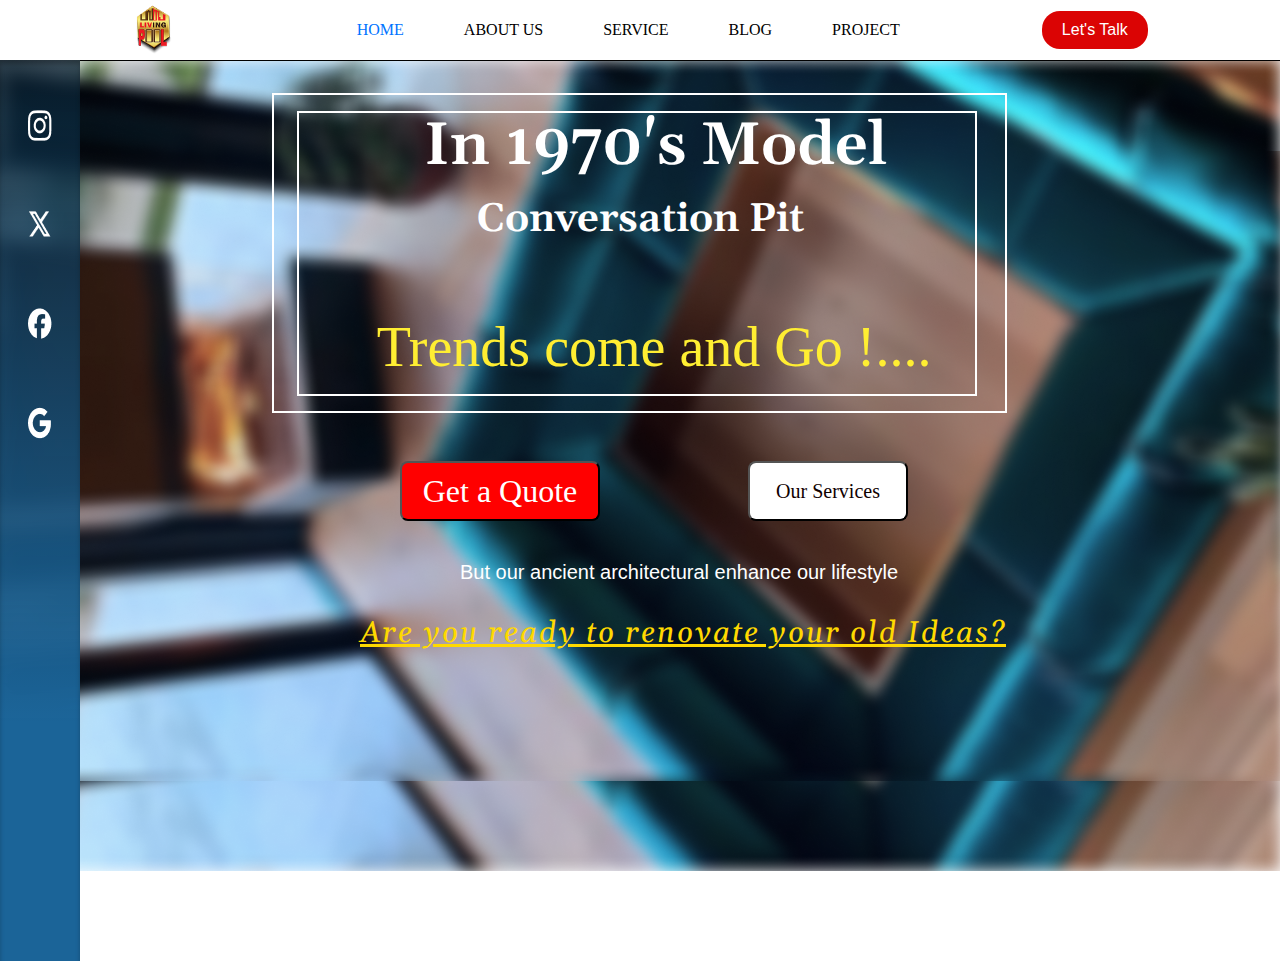
<file: home/index.html>
<!DOCTYPE html>
<html lang="en">

<head>
    <meta charset="UTF-8">
    <meta name="viewport" content="width=device-width, initial-scale=1.0">
    <title>Living Pool</title>
    <link rel="stylesheet" href="index.css">
</head>

<body>
    <header>
        <div class="nav-bar">
            <img src="logo.png" alt="Logo" class="logo">
            <nav>
                <ul>
                    <li><a href="index.html" class="active">HOME</a></li>
                    <li><a href="D:\PROJECT\LP CODE\NAV BAR\about\about.html">ABOUT US</a></li>
                    <li><a href=" D:\PROJECT\LP CODE\NAV BAR\service\service.html">SERVICE</a></li>
                    <li><a href="D:\PROJECT\LP CODE\NAV BAR\blog\blog.html">BLOG</a></li>
                    <li><a href="D:\PROJECT\LP CODE\NAV BAR\project\prooject.html">PROJECT</a></li>
                </ul>
            </nav>
            <button class="talk-btn">Let's Talk</button>
        </div>
    </header>




    <section class="hero">
        <div class="bg"><img src="BG img.png" alt=""></div>
        <div class="sidebar">
            <div class="social-icons">
                <a href="#" class="icon"><img src="Social Icons-1.png" alt="Facebook"></a>
                <a href="#" class="icon"><img src="Social Icons-2.png" alt="Twitter"></a>
                <a href="#" class="icon"><img src="Social Icons-3.png" alt="Instagram"></a>
                <a href="#" class="icon"><img src="Social Icons.png" alt="LinkedIn"></a>
            </div>
        </div>

<div class="border">
    <div class="rectangle-1"></div>
    <div class="rectangle-2"></div>
</div>
       
        <h1 class="title">In 1970's Model</h1>
        <h2 class="subtitle">Conversation Pit</h2>
        <div class="trends-text">Trends come and Go !....</div>
       
        
        
        <button class="quote-btn">Get a Quote</button>
        <button class="services-btn">Our Services</button>
       
        <p class="ancient-text">But our ancient architectural enhance our lifestyle</p>
        <a href="#" class="renovate-link">Are you ready to renovate your old Ideas?</a>
    </section>

</body>

</html>
</file>
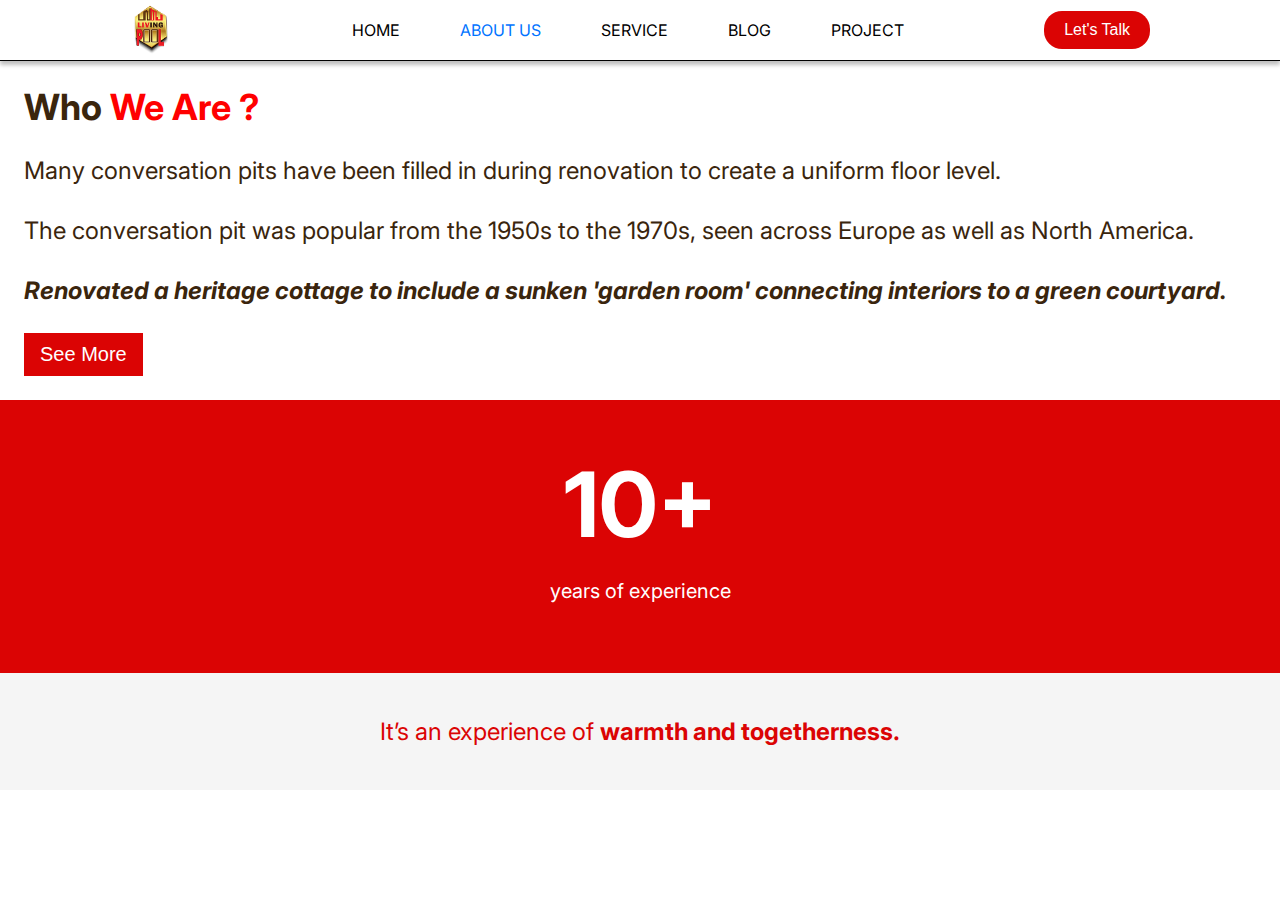
<file: about/about.html>
<!DOCTYPE html>
<html lang="en">
<head>
    <meta charset="UTF-8">
    <meta name="viewport" content="width=device-width, initial-scale=1.0">
    <title>living Pool</title>
    <link href="https://fonts.googleapis.com/css2?family=Inter:wght@400;500;700&family=Inika:wght@400;700&family=Inder&family=JejuMyeongjo&display=swap" rel="stylesheet">
    <link rel="stylesheet" href="about.css">
</head>
<body>
    <header>
        <div class="nav-bar">
            <img src="logo.png" alt="Logo" class="logo">
            <nav>
                <ul>
                    <li><a href="D:\PROJECT\LP CODE\NAV BAR\home\index.html">HOME</a></li>
                    <li><a href="about.html" class="active">ABOUT US</a></li>
                    <li><a href="D:\PROJECT\LP CODE\NAV BAR\service\service.html">SERVICE</a></li>
                    <li><a href="D:\PROJECT\LP CODE\NAV BAR\blog\blog.html">BLOG</a></li>
                    <li><a href="D:\PROJECT\LP CODE\NAV BAR\project\prooject.html">PROJECT</a></li>
                </ul>
            </nav>
            <button class="talk-btn">Let's Talk</button>
        </div>
    </header>
    <main>
        <section class="about">
            <h1 class="fade-in" >Who <span style="color: red;">We Are ?</span></h1>
            <p class="slide-in">Many conversation pits have been filled in during renovation to create a uniform floor level.</p>
            <p class="slide-in">The conversation pit was popular from the 1950s to the 1970s, seen across Europe as well as North America.</p>
            <p class="italic slide-in">Renovated a heritage cottage to include a sunken 'garden room' connecting interiors to a green courtyard.</p>
            <button class="see-more btn-animate">See More</button>
        </section>
        <section class="experience fade-in">
            <div class="triangle"></div>
            <div class="experience-content">
                <h2>10+</h2>
                <p>years of experience</p>
            </div>
        </section>
    </main>
    <footer>
        <p class="fade-in">It’s an experience of <strong>warmth and togetherness.</strong></p>
    </footer>
</body>
</html>
</file>
<file: home/index.css>
@import url('https://fonts.googleapis.com/css2?family=Gelasio:ital,wght@0,400..700;1,400..700&display=swap');


body {

    margin: 0;
    padding: 0;
    background: #FFFFFF;
}

/* Navbar */
.nav-bar {
    display: flex;
    justify-content: space-evenly;
    align-items: center;
    padding: 2px 10px;
    border-bottom: 1px solid #000;
    box-shadow: 0px 4px 4px rgba(0, 0, 0, 0.25);
    background: white;
}

.nav-bar .logo {
    height: 56px;
}

.nav-bar ul {
    list-style: none;
    display: flex;
    gap: 20px;
}

.nav-bar ul li a {
    padding: 2px 20px;
    text-decoration: none;
    font-size: 16px;
    color: #000;
    transition: color 0.3s ease-in-out;
}

.nav-bar ul li a.active {
    color: #0073FF;
}

.nav-bar ul li a:hover {
    color: #DB0404;
}

.talk-btn {
    background: #DB0404;
    color: white;
    padding: 10px 20px;
    border-radius: 18px;
    border: none;
    font-size: 16px;
    cursor: pointer;
    transition: transform 0.3s ease-in-out, background 0.3s ease-in-out;
}

.talk-btn:hover {
    transform: scale(1.1);
    background: #0bd9ba;
}

/* content section */

.bg {

    background-image: url('BG img.png');
    /* Replace with your image URL */
    background-size: fit;
    /* Ensures it covers the entire viewport */
    background-position: center;
    /* Centers the image */
    background-repeat: no-repeat;
    /* Prevents repeating */
    height: 100vh;
    /* Full height of the viewport */
    width: 100vw;
    /* Full width of the viewport */
    margin: 0;
    /* Removes default margins */
}

/* Sidebar */
.sidebar {
    position: fixed;
    /* Stays fixed on the left */
    left: 0px;
    top: 60px;
    width: 80px;
    /* Sidebar width */
    height: 100vh;
    /* Full height */
    background: linear-gradient(180deg, rgba(9, 33, 50, 0.7) 0%, #1B6498 69.71%);
    box-shadow: inset 0px 4px 4px rgba(0, 0, 0, 0.25);
    backdrop-filter: blur(8px);
    display: flex;
    flex-direction: column;
    align-items: center;
    padding-top: 50px;
}

/* Social Icons */

.social-icons {
    display: flex;
    flex-direction: column;
    gap: 64px;
}


.hero {
    font-family: "Roboto", sans-serif;
    position: relative;
    width: 1280px;
    height: 720px;
    background: #FFFFFF;
    text-align: center;
    

}



.title {
    position: absolute;
    width: 479px;
    height: 52px;
    left: calc(50% - 479px/2 + 15.5px);
    top: 20px;
    font-family: 'Gelasio', serif;
    font-weight: 600;
    font-size: 60px;
    line-height: 52px;
    color: #FFFFFF;
}

.subtitle {
    position: absolute;
    width: 328px;
    /* height: 52px; */
    left: calc(50% - 328px/2);
    top: 100px;
    font-family: 'Gelasio', serif;
    font-weight: 600;
    font-size: 40px;
    line-height: 52px;
    color: #FFFFFF;
}

.trends-text {
    position: absolute;
    width: 602px;
    height: 135.15px;
    left: calc(50% - 602px/2 + 14px);
    top: 250px;
    font-family: 'Inika', serif;
    font-weight: 400;
    font-size: 56px;
    line-height: 73px;
    color: #FFEE32;
}

.border {
    position: absolute;
    width: 735px;
    height: 320px;
    left: calc(50% - 735px/2 - 0.5px);
    top: calc(35% - 320px/2 - 30px);

}

.rectangle-1 {

    box-sizing: border-box;

    position: absolute;
    width: 735px;
    height: 320px;
    left: calc(50% - 735px/2 - 0.5px);
    top: calc(50% - 320px/2 - 30px);

    border: 2px solid #FFFFFF;
}

.rectangle-2 {
    box-sizing: border-box;

    position: absolute;
    width: 680px;
    height: 285px;
    left: calc(50% - 680px/2 - 3px);
    top: calc(50% - 285px/2 - 29.5px);

    border: 2px solid #FFFFFF;

}

.quote-btn,
.services-btn {

    position: absolute;
    width: 551px;
    height: 63px;
    left: calc(50% - 551px/2 - 0.5px);
    top: 400px;
    border-radius: 8px;
  
}

.quote-btn {
    font-size: 20px;
    background: #FF0000;
    padding: 8px 16px;
    color: #FFF;
    left: 400px;
    font-family: 'Roboto';
    font-style: normal;
    font-weight: 400;
    font-size: 32px;
    line-height: 38px;

    width: 200px;
    height: 60px;
    animation: pulse 1.5s infinite;
}

@keyframes pulse {
    0% {
        transform: scale(1);
    }

    50% {
        transform: scale(1.1);
    }

    100% {
        transform: scale(1);
    }
}

.quote-btn:hover {
    background: #11db91;
    transform: scale(1.2);
    /* Slightly enlarges the button */
}

.services-btn {
    font-family: 'Roboto';
    font-style: normal;
    font-size: 20px;
    background: #FFF;
    color: #100000;
    left: 748px;
    /* top: 373px; */
    padding: 16px 24px;
    width: 160px;
    height: 60px;
}

.services-btn:hover {
    box-shadow: 0 0 24px rgba(0, 123, 255, 7);
}



.ancient-text {
    font-size: 20px;
    color: #FFF;
    text-align: center;
    position: absolute;
    left: 460px;
    top: 480px;
}
.renovate-link{
    font-size: 16px;
    color: rgb(255, 217, 0);
    font-family: 'Gelasio';
    font-style: italic;
    font-weight: 400;
    font-size: 30px;
    line-height: 64px;
    letter-spacing: 2px;
    text-align: center;
    position: absolute;
    left: 360px;
    top: 540px;
}
</file>
<file: about/about.css>
/* General Styles */
body {
    font-family: 'Inter', sans-serif;
    margin: 0;
    padding: 0;
    background: #FFFFFF;
}

/* Navbar */
.nav-bar {
    display: flex;
    justify-content:space-evenly;
    align-items: center;
    padding: 2px 10px;
    border-bottom: 1px solid #000;
    box-shadow: 0px 4px 4px rgba(0, 0, 0, 0.25);
    background: white;
}

.nav-bar .logo {
    height: 56px;
}

.nav-bar ul {
    list-style: none;
    display: flex;
    gap: 20px;
}

.nav-bar ul li a {
    padding: 2px 20px;
    text-decoration: none;
    font-size: 16px;
    color: #000;
    transition: color 0.3s ease-in-out;
}

.nav-bar ul li a.active {
    color: #0073FF;
}

.nav-bar ul li a:hover {
    color: #DB0404;
}

.talk-btn {
    background: #DB0404;
    color: white;
    padding: 10px 20px;
    border-radius: 18px;
    border: none;
    font-size: 16px;
    cursor: pointer;
    transition: transform 0.3s ease-in-out, background 0.3s ease-in-out;
}

.talk-btn:hover {
    transform: scale(1.1);
    background: #0bd9ba;
}

/* About Section */
.about {
    padding:24px;
}

.about h1 {
    margin: auto;
    font-size: 36px;
    color: #3A250D;
}

.about p {
    font-size: 24px;
    color: #3A250D;
    line-height: 1.5;
}

.about .italic {
    font-style: italic;
    font-weight: bold;
}

.see-more {
    background: #DB0404;
    color: white;
    padding: 10px 16px;
    border: none;
    font-size: 20px;
    cursor: pointer;
    transition: transform 0.3s ease-in-out, background 0.3s ease-in-out;
}

.see-more:hover {
    transform: scale(1.1);
    background: #B00303;
}

/* Experience Section */
.experience {
    text-align: center;
    background: #DB0404;
    color: white;
    padding: 50px 20px;
    position: relative;
}

.experience h2 {
    font-size: 90px;
    margin: 0;
    animation: bounce 1.5s infinite;
}

.experience p {
    font-size: 20px;
}

/* Footer */
footer {
    text-align: center;
    padding: 20px;
    background: #F5F5F5;
    font-size: 24px;
    color: #DB0404;
}

/* Animations */
@keyframes fadeIn {
    from { opacity: 0; transform: translateY(20px); }
    to { opacity: 1; transform: translateY(0); }
}

@keyframes slideIn {
    from { opacity: 0; transform: translateX(-50px); }
    to { opacity: 1; transform: translateX(0); }
}

@keyframes bounce {
    0%, 100% { transform: translateY(0); }
    50% { transform: translateY(-10px); }
}

.fade-in {
    animation: fadeIn 1.5s ease-in-out;
}

.slide-in {
    animation: slideIn 1.2s ease-in-out;
}

.btn-animate:hover {
    animation: bounce 0.6s ease-in-out;
}
</file>
